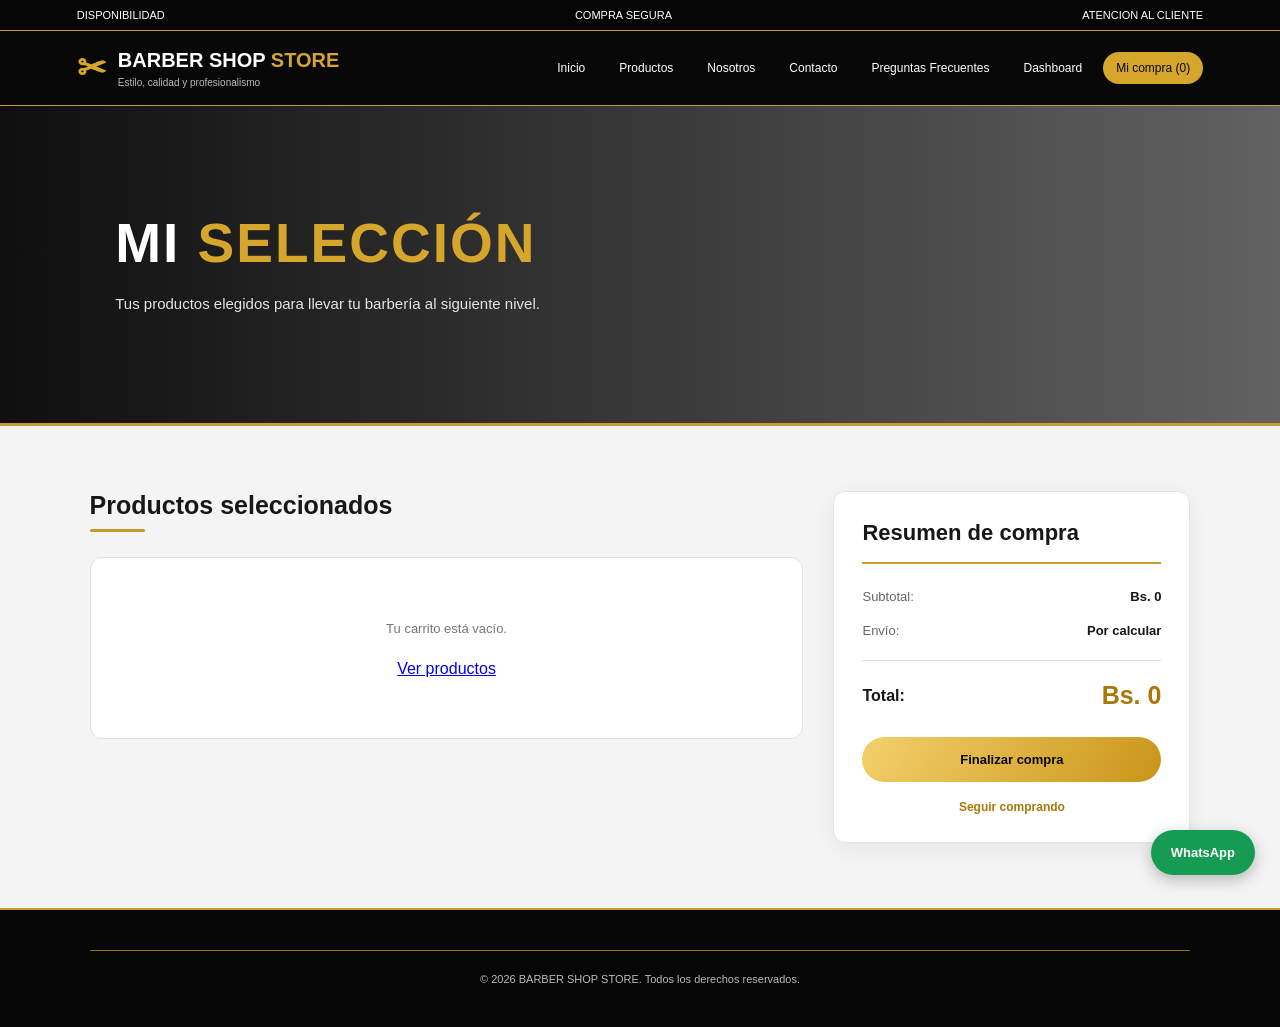
<file: carrito.html>
<!DOCTYPE html>
<html lang="es">

<head>
    <meta charset="UTF-8">
    <meta name="viewport" content="width=device-width, initial-scale=1.0">

    <title>Carrito de Compras | BARBER SHOP STORE</title>

    <link rel="stylesheet" href="css/carrito.css">
    <link rel="stylesheet" href="css/estilos.css">
</head>

<body>

    <!-- BARRA SUPERIOR -->
    <div class="topbar">
        <span>DISPONIBILIDAD</span>
        <span>COMPRA SEGURA</span>
        <span>ATENCION AL CLIENTE</span>
    </div>

    <!-- ENCABEZADO -->
    <header class="header">

        <a href="index.html" class="logo">
            <span class="logo-icono">✂</span>

            <span>
                BARBER SHOP <strong>STORE</strong>
                <small>Estilo, calidad y profesionalismo</small>
            </span>
        </a>

        <nav class="menu">
            <a href="index.html">Inicio</a>
            <a href="productos.html">Productos</a>
            <a href="nosotros.html">Nosotros</a>
            <a href="contacto.html">Contacto</a>
            <a href="faq.html">Preguntas Frecuentes</a>
            <a href="dashboard.html">Dashboard</a>
            <a href="carrito.html" id="contador-carrito" class="activo">Mi compra (0)</a>
        </nav>

    </header>

    <!-- PORTADA DEL CARRITO -->
    <section class="banner-carrito">

        <div>
            <h1>MI <strong>SELECCIÓN</strong></h1>

            <p>
                Tus productos elegidos para llevar tu barbería al siguiente nivel.
            </p>
        </div>

    </section>

    <!-- CONTENIDO PRINCIPAL -->
    <main class="contenedor-carrito">

        <!-- PRODUCTOS SELECCIONADOS -->
        <section class="seccion-productos">

            <h2>Productos seleccionados</h2>

            <div id="lista-carrito">

                <div class="carrito-vacio">
                    <p>Tu carrito está vacío.</p>

                    <a href="productos.html" class="btn-comprar">
                        Ver productos
                    </a>
                </div>

            </div>

        </section>

        <!-- RESUMEN Y MENSAJE DE COMPRA -->
        <div class="resumen-con-mensaje">

            <!-- RESUMEN DE COMPRA -->
            <aside class="resumen-compra">

                <h2>Resumen de compra</h2>

                <div class="linea-resumen">
                    <span>Subtotal:</span>
                    <strong id="subtotal">Bs. 0</strong>
                </div>

                <div class="linea-resumen">
                    <span>Envío:</span>
                    <strong id="envio">Por calcular</strong>
                </div>

                <div class="linea-total">
                    <span>Total:</span>
                    <strong id="total">Bs. 0</strong>
                </div>

                <button
                    id="btn-finalizar"
                    class="btn-finalizar"
                    type="button">
                    Finalizar compra
                </button>

                <!-- CONFIRMACION DE COMPRA -->
                <div id="confirmacion-compra" class="confirmacion-compra" hidden>

                    <p>¿Estás seguro de que deseas confirmar tu compra?</p>

                    <div class="botones-confirmacion">

                        <button
                            id="btn-confirmar"
                            class="btn-confirmar"
                            type="button">
                            Confirmar compra
                        </button>

                        <button
                            id="btn-cancelar"
                            class="btn-cancelar"
                            type="button">
                            Cancelar
                        </button>

                    </div>

                </div>

                <a href="productos.html" class="seguir-comprando">
                    Seguir comprando
                </a>

            </aside>

            <!-- MENSAJE FLOTANTE DE COMPRA EXITOSA -->
            <div id="mensaje-exito" class="mensaje-exito" hidden>
                ✓ ¡Su compra fue exitosa!
            </div>

        </div>

    </main>

    <!-- PIE DE PÁGINA -->
    <footer class="footer">

        <div class="footer-final">
            <p>© 2026 BARBER SHOP STORE. Todos los derechos reservados.</p>
        </div>

    </footer>

    <!-- BOTÓN FLOTANTE DE WHATSAPP -->
    <a
        href="https://wa.me/59171851247"
        class="whatsapp-flotante"
        target="_blank"
        rel="noopener noreferrer"
        aria-label="Contactar por WhatsApp"
        title="Contáctanos por WhatsApp">
        WhatsApp
    </a>

    <!-- ARCHIVOS JAVASCRIPT -->
    <script src="app/carrito.js"></script>
    <script src="app/contador-carrito.js"></script>

</body>

</html>
</file>
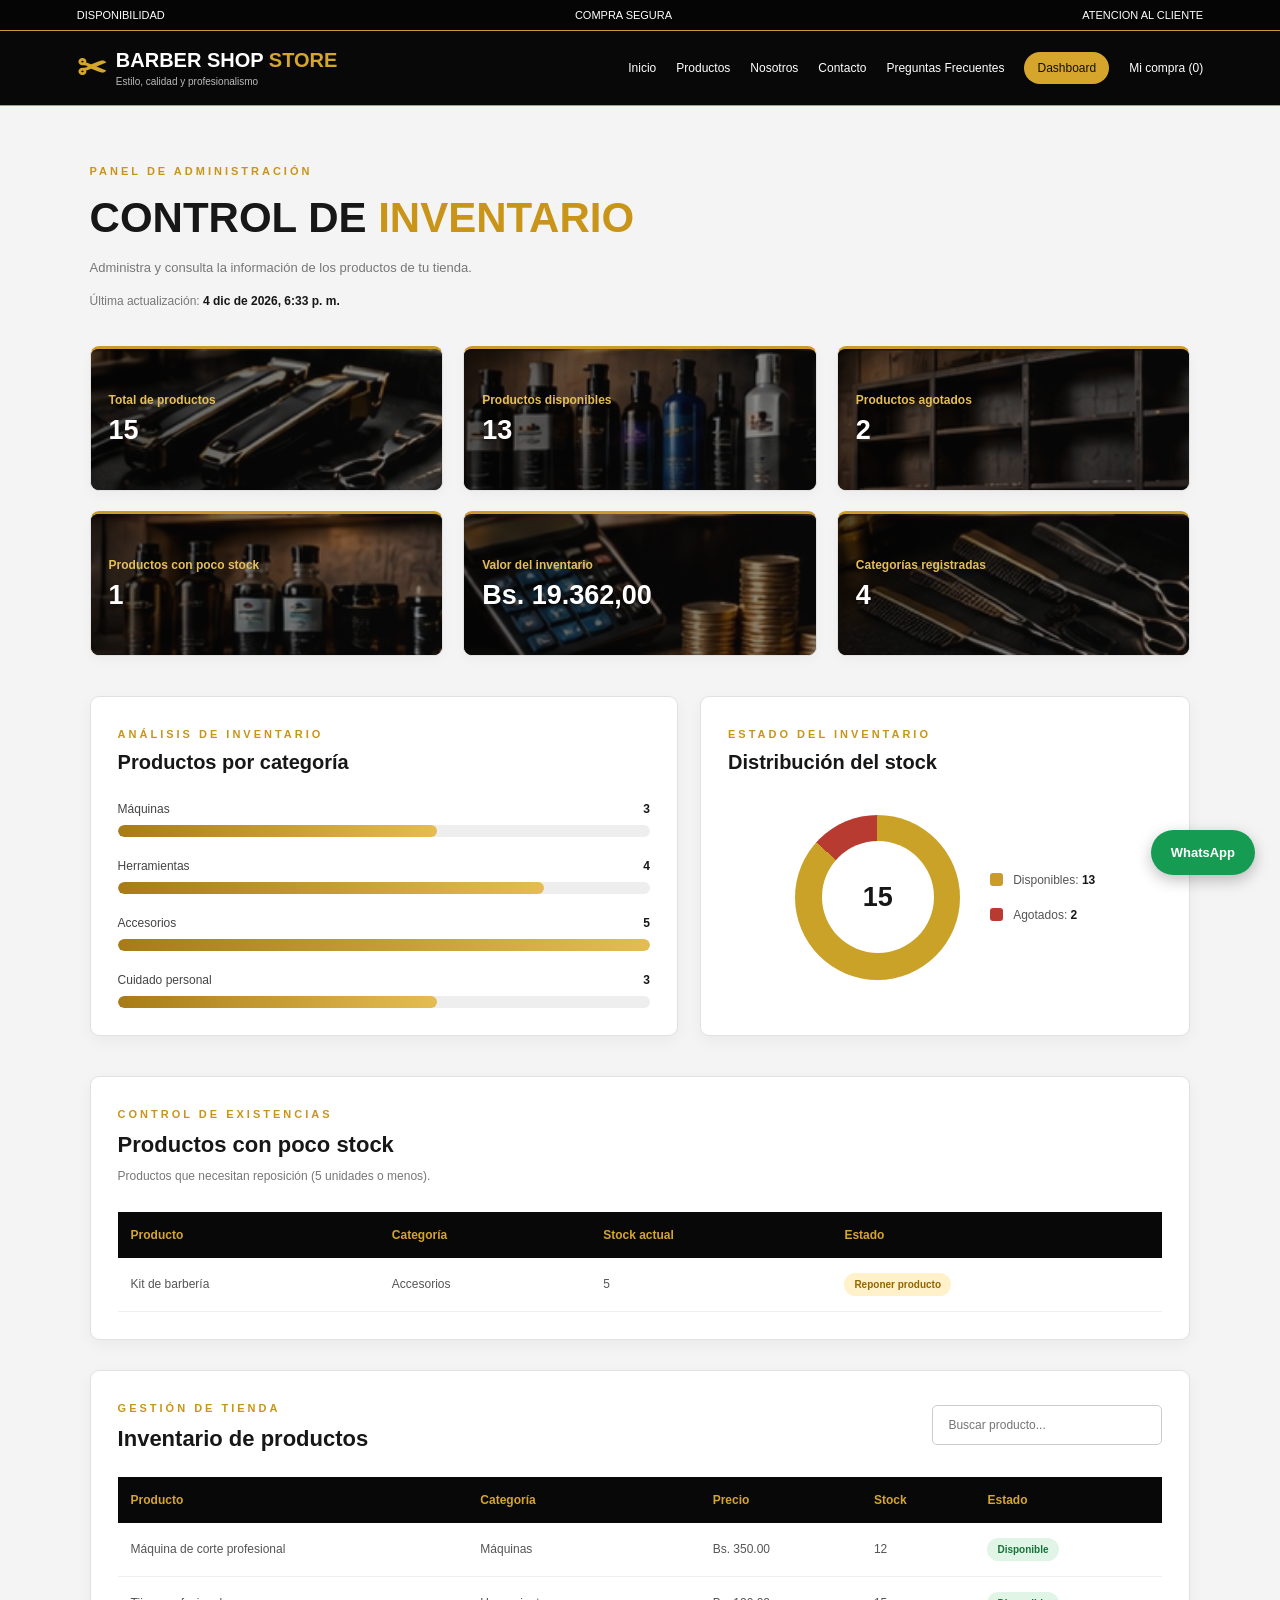
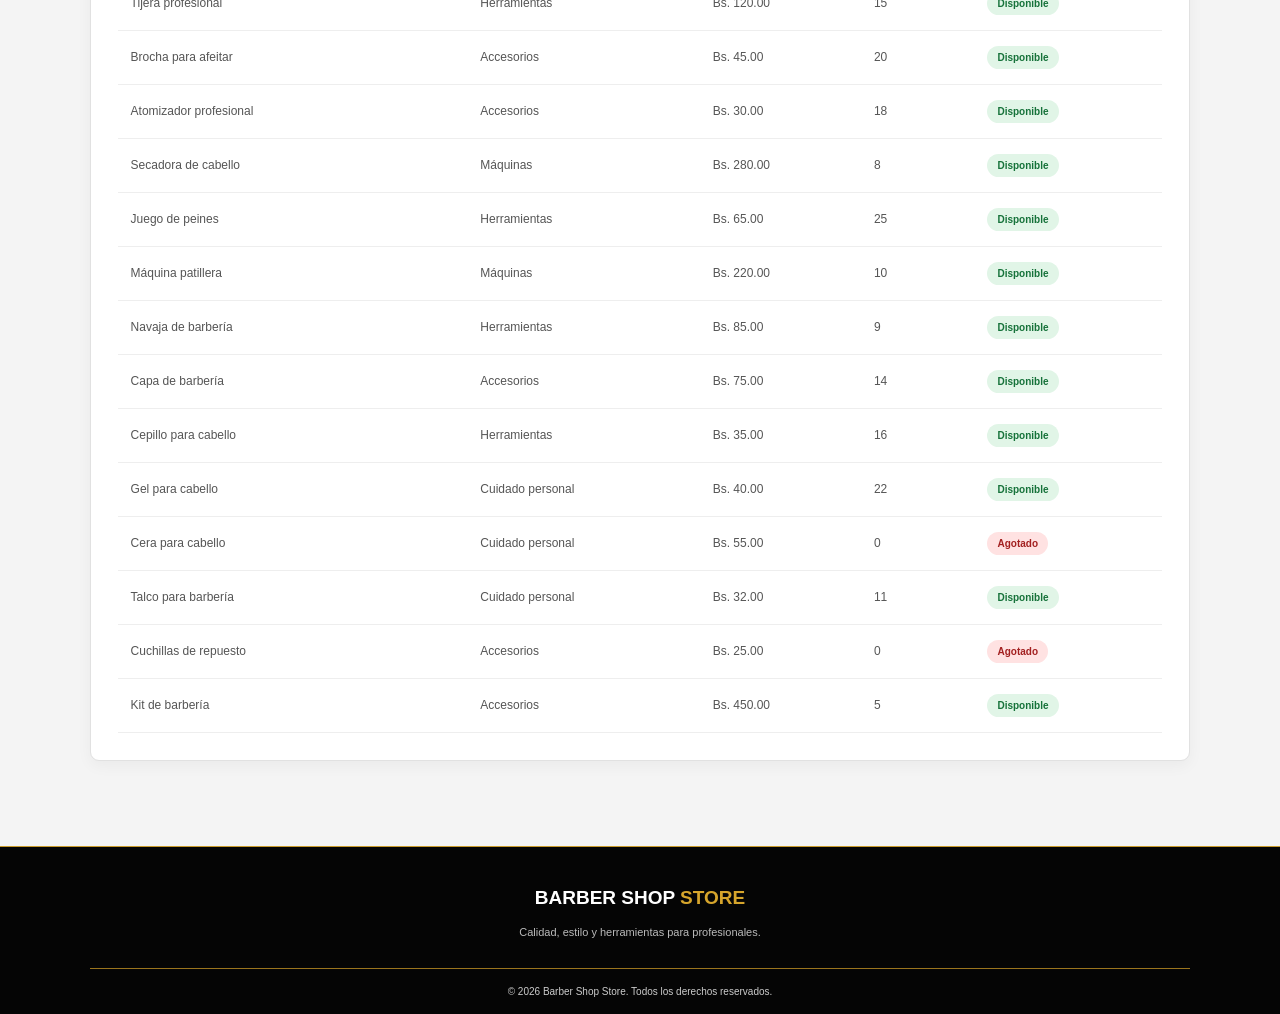
<file: dashboard.html>
<!DOCTYPE html>
<html lang="es">

<head>
    <meta charset="UTF-8">
    <meta name="viewport" content="width=device-width, initial-scale=1.0">

    <title>Dashboard | Barber Shop Store</title>

    <link rel="stylesheet" href="css/dashboard.css">
    <link rel="stylesheet" href="css/estilos.css">
</head>

<body>

    <!-- BARRA SUPERIOR -->
    <div class="topbar">
        <span> DISPONIBILIDAD</span>
            <span> COMPRA SEGURA</span>
            <span> ATENCION AL CLIENTE</span>
    </div>

    <!-- ENCABEZADO -->
    <header class="header">

        <a href="index.html" class="logo">
            <span class="logo-icono">✂</span>
            <span>
                BARBER SHOP <strong>STORE</strong>
                <small>Estilo, calidad y profesionalismo</small>
            </span>
        </a>

        <nav class="menu">
            <a href="index.html">Inicio</a>
            <a href="productos.html">Productos</a>
            <a href="nosotros.html">Nosotros</a>
            <a href="contacto.html">Contacto</a>
            <a href="faq.html">Preguntas Frecuentes</a>
            <a href="dashboard.html" class="activo">Dashboard</a>
            <a href="carrito.html" id="contador-carrito">Mi compra (0)</a>
        </nav>

    </header>

    <main class="dashboard">

        <!-- TÍTULO -->
        <section class="titulo-dashboard">

            <span>PANEL DE ADMINISTRACIÓN</span>

            <h1>CONTROL DE <strong>INVENTARIO</strong></h1>

            <p>
                Administra y consulta la información de los productos de tu tienda.
            </p>

            <p class="fecha-actualizacion">
                Última actualización:
                <strong id="fecha-actualizacion">Cargando...</strong>
            </p>

        </section>

        <!-- INDICADORES -->
        <section class="resumen-dashboard">

            <!-- TOTAL DE PRODUCTOS -->
            <div class="tarjeta-resumen">

                <img
                    src="img/dashboard-productos.jpg"
                    alt="Productos y herramientas de barbería"
                    class="imagen-resumen"
                >

                <div>
                    <p>Total de productos</p>
                    <h2 id="total-productos">0</h2>
                </div>

            </div>

            <!-- PRODUCTOS DISPONIBLES -->
            <div class="tarjeta-resumen">

                <img
                    src="img/dashboard-disponibles.jpg"
                    alt="Productos disponibles para la venta"
                    class="imagen-resumen"
                >

                <div>
                    <p>Productos disponibles</p>
                    <h2 id="productos-disponibles">0</h2>
                </div>

            </div>

            <!-- PRODUCTOS AGOTADOS -->
            <div class="tarjeta-resumen">

                <img
                    src="img/dashboard-agotados.jpg"
                    alt="Productos agotados"
                    class="imagen-resumen"
                >

                <div>
                    <p>Productos agotados</p>
                    <h2 id="productos-agotados">0</h2>
                </div>

            </div>

            <!-- PRODUCTOS CON POCO STOCK -->
            <div class="tarjeta-resumen">

                <img
                    src="img/dashboard-bajo-stock.jpg"
                    alt="Productos con pocas existencias"
                    class="imagen-resumen"
                >

                <div>
                    <p>Productos con poco stock</p>
                    <h2 id="productos-bajo-stock">0</h2>
                </div>

            </div>

            <!-- VALOR DEL INVENTARIO -->
            <div class="tarjeta-resumen">

                <img
                    src="img/dashboard-inventario.jpg"
                    alt="Control del valor del inventario"
                    class="imagen-resumen"
                >

                <div>
                    <p>Valor del inventario</p>
                    <h2 id="valor-inventario">Bs. 0</h2>
                </div>

            </div>

            <!-- CATEGORÍAS -->
            <div class="tarjeta-resumen">

                <img
                    src="img/dashboard-categorias.jpg"
                    alt="Categorías de herramientas de barbería"
                    class="imagen-resumen"
                >

                <div>
                    <p>Categorías registradas</p>
                    <h2 id="total-categorias">0</h2>
                </div>

            </div>

        </section>

        <!-- GRÁFICOS -->
        <section class="graficos-dashboard">

            <!-- GRÁFICO DE CATEGORÍAS -->
            <div class="grafico-tarjeta">

                <div class="titulo-seccion">
                    <span>ANÁLISIS DE INVENTARIO</span>
                    <h2>Productos por categoría</h2>
                </div>

                <div id="grafico-categorias" class="grafico-barras">
                    <p>Cargando gráfico...</p>
                </div>

            </div>

            <!-- GRÁFICO DE STOCK -->
            <div class="grafico-tarjeta">

                <div class="titulo-seccion">
                    <span>ESTADO DEL INVENTARIO</span>
                    <h2>Distribución del stock</h2>
                </div>

                <div class="grafico-stock">

                    <div id="grafico-stock" class="grafico-circular">
                        <span id="total-stock-grafico">0</span>
                    </div>

                    <div id="leyenda-stock" class="leyenda-stock"></div>

                </div>

            </div>

        </section>

        <!-- PRODUCTOS CON POCO STOCK -->
        <section class="tabla-dashboard">

            <div class="encabezado-tabla">

                <div>
                    <span>CONTROL DE EXISTENCIAS</span>
                    <h2>Productos con poco stock</h2>
                    <p>
                        Productos que necesitan reposición (5 unidades o menos).
                    </p>
                </div>

            </div>

            <div class="tabla-contenedor">

                <table>

                    <thead>
                        <tr>
                            <th>Producto</th>
                            <th>Categoría</th>
                            <th>Stock actual</th>
                            <th>Estado</th>
                        </tr>
                    </thead>

                    <tbody id="tabla-bajo-stock">

                        <tr>
                            <td colspan="4">Cargando productos...</td>
                        </tr>

                    </tbody>

                </table>

            </div>

        </section>

        <!-- INVENTARIO GENERAL -->
        <section class="tabla-dashboard">

            <div class="encabezado-tabla">

                <div>
                    <span>GESTIÓN DE TIENDA</span>
                    <h2>Inventario de productos</h2>
                </div>

                <input
                    type="text"
                    id="buscar-producto"
                    placeholder="Buscar producto..."
                >

            </div>

            <div class="tabla-contenedor">

                <table>

                    <thead>
                        <tr>
                            <th>Producto</th>
                            <th>Categoría</th>
                            <th>Precio</th>
                            <th>Stock</th>
                            <th>Estado</th>
                        </tr>
                    </thead>

                    <tbody id="tabla-productos">

                        <tr>
                            <td colspan="5">Cargando productos...</td>
                        </tr>

                    </tbody>

                </table>

            </div>

        </section>

    </main>

    <!-- PIE DE PÁGINA -->
    <footer class="footer">

        <h2>BARBER SHOP <strong>STORE</strong></h2>

        <p>Calidad, estilo y herramientas para profesionales.</p>

        <div class="footer-final">
            © 2026 Barber Shop Store. Todos los derechos reservados.
        </div>

    </footer>

    <!-- WHATSAPP -->
    <a
        href="https://wa.me/59171851247"
        class="whatsapp-flotante"
        target="_blank"
        rel="noopener noreferrer"
        aria-label="Contactar por WhatsApp"
        title="Contáctanos por WhatsApp"
    >
        WhatsApp
    </a>

    <!-- JAVASCRIPT -->
    <script src="app/dashboard.js"></script>
    <script src="app/contador-carrito.js"></script>

</body>

</html>
</file>
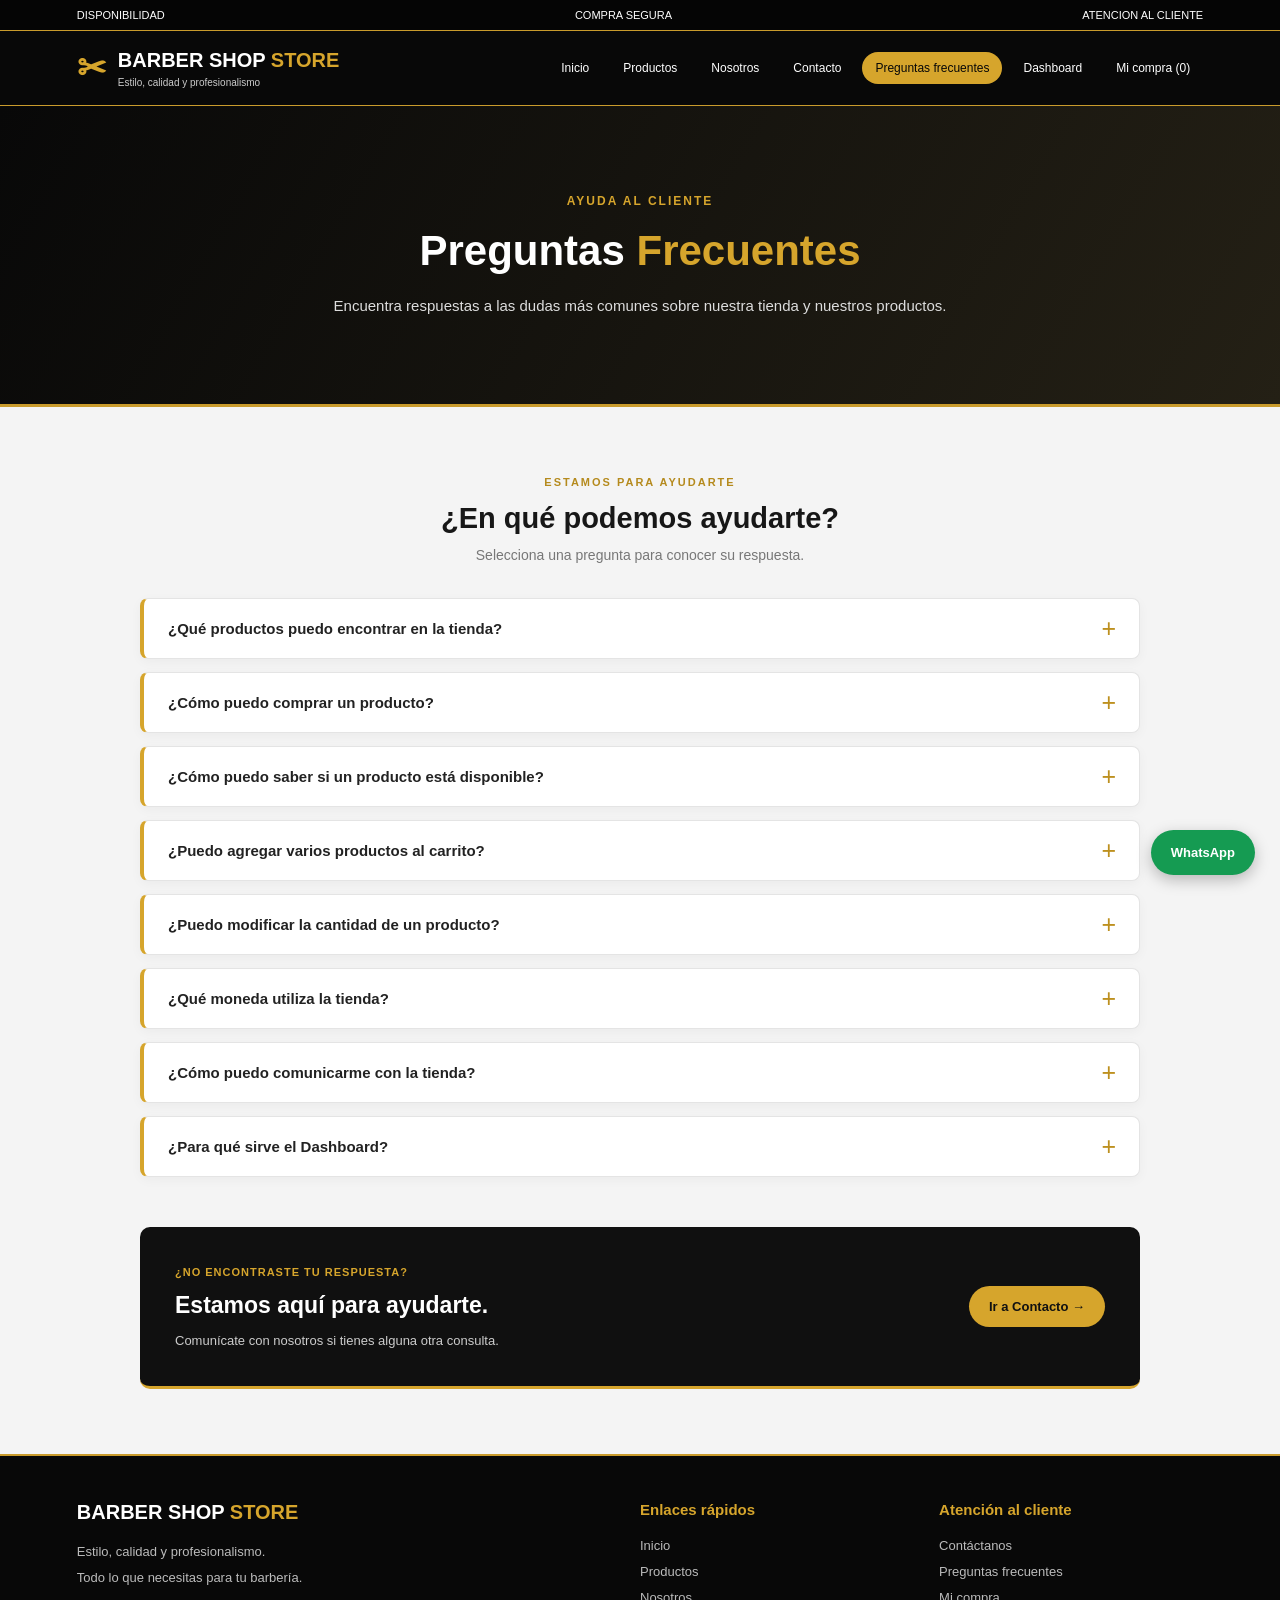
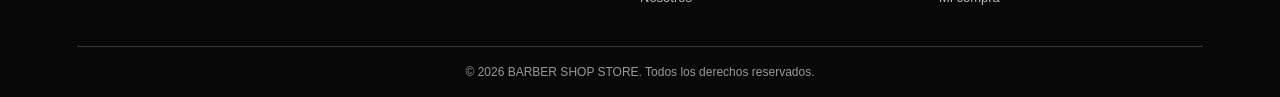
<file: faq.html>
<!DOCTYPE html>
<html lang="es">
<head>
    <meta charset="UTF-8">
    <meta name="viewport" content="width=device-width, initial-scale=1.0">
    <title>Preguntas frecuentes | BARBER SHOP STORE</title>

    <link rel="stylesheet" href="css/faq.css">
    <link rel="stylesheet" href="css/estilos.css">
</head>

<body>

    <!-- BARRA SUPERIOR -->
    <div class="encabezado-fijo">
        <div class="topbar">
            <span> DISPONIBILIDAD</span>
            <span> COMPRA SEGURA</span>
            <span> ATENCION AL CLIENTE</span>
        </div>

        <!-- ENCABEZADO -->
        <header class="header">
            <a href="index.html" class="logo">
                <span class="logo-icono">✂</span>
                <span>
                    BARBER SHOP <strong>STORE</strong>
                    <small>Estilo, calidad y profesionalismo</small>
                </span>
            </a>

            <nav class="menu">
                <a href="index.html">Inicio</a>
                <a href="productos.html">Productos</a>
                <a href="nosotros.html">Nosotros</a>
                <a href="contacto.html">Contacto</a>
                <a href="faq.html" class="activo">Preguntas frecuentes</a>
                <a href="dashboard.html">Dashboard</a>
                <a href="carrito.html" id="contador-carrito">Mi compra (0)</a>
            </nav>
        </header>
    </div>

    <main>

        <!-- PORTADA -->
        <section class="faq-hero">
            <span class="etiqueta">AYUDA AL CLIENTE</span>
            <h1>Preguntas <strong>Frecuentes</strong></h1>
            <p>
                Encuentra respuestas a las dudas más comunes
                sobre nuestra tienda y nuestros productos.
            </p>
        </section>

        <!-- PREGUNTAS -->
        <section class="faq-contenido">

            <div class="faq-titulo">
                <span>ESTAMOS PARA AYUDARTE</span>
                <h2>¿En qué podemos ayudarte?</h2>
                <p>Selecciona una pregunta para conocer su respuesta.</p>
            </div>

            <div class="faq-lista">

                <details class="faq-item">
                    <summary>¿Qué productos puedo encontrar en la tienda?</summary>
                    <p>
                        En BARBER SHOP STORE encontrarás máquinas de corte,
                        tijeras, peines, accesorios y productos para el cuidado
                        personal y profesional de la barbería.
                    </p>
                </details>

                <details class="faq-item">
                    <summary>¿Cómo puedo comprar un producto?</summary>
                    <p>
                        Ingresa a la sección Productos, revisa los artículos
                        disponibles y selecciona el botón para agregarlos
                        a tu carrito de compras.
                    </p>
                </details>

                <details class="faq-item">
                    <summary>¿Cómo puedo saber si un producto está disponible?</summary>
                    <p>
                        Cada producto muestra su disponibilidad según el stock
                        registrado en nuestra tienda. Si no hay unidades,
                        aparecerá como agotado.
                    </p>
                </details>

                <details class="faq-item">
                    <summary>¿Puedo agregar varios productos al carrito?</summary>
                    <p>
                        Sí. Puedes agregar diferentes productos al carrito,
                        modificar sus cantidades y revisar el importe total
                        antes de continuar.
                    </p>
                </details>

                <details class="faq-item">
                    <summary>¿Puedo modificar la cantidad de un producto?</summary>
                    <p>
                        Sí. Desde la sección Carrito puedes aumentar o disminuir
                        la cantidad de cada producto, siempre respetando
                        las unidades disponibles.
                    </p>
                </details>

                <details class="faq-item">
                    <summary>¿Qué moneda utiliza la tienda?</summary>
                    <p>
                        Los precios de nuestros productos están expresados
                        en bolivianos (Bs).
                    </p>
                </details>

                <details class="faq-item">
                    <summary>¿Cómo puedo comunicarme con la tienda?</summary>
                    <p>
                        Puedes ingresar a la sección Contacto para encontrar
                        nuestros datos de comunicación y enviarnos un mensaje.
                    </p>
                </details>

                <details class="faq-item">
                    <summary>¿Para qué sirve el Dashboard?</summary>
                    <p>
                        El Dashboard permite visualizar información del inventario,
                        como la cantidad de productos, unidades disponibles,
                        productos agotados y valor del inventario.
                    </p>
                </details>

            </div>

            <!-- CONTACTO -->
            <div class="faq-contacto">
                <div>
                    <span>¿NO ENCONTRASTE TU RESPUESTA?</span>
                    <h2>Estamos aquí para ayudarte.</h2>
                    <p>Comunícate con nosotros si tienes alguna otra consulta.</p>
                </div>

                <a href="contacto.html">Ir a Contacto →</a>
            </div>

        </section>

    </main>

    <!-- PIE DE PÁGINA -->
    <footer class="footer">

        <div class="footer-grid">

            <div>
                <h2>BARBER SHOP <strong>STORE</strong></h2>
                <p>Estilo, calidad y profesionalismo.</p>
                <p>Todo lo que necesitas para tu barbería.</p>
            </div>

            <div>
                <h3>Enlaces rápidos</h3>
                <a href="index.html">Inicio</a>
                <a href="productos.html">Productos</a>
                <a href="nosotros.html">Nosotros</a>
            </div>

            <div>
                <h3>Atención al cliente</h3>
                <a href="contacto.html">Contáctanos</a>
                <a href="faq.html">Preguntas frecuentes</a>
                <a href="carrito.html">Mi compra</a>
            </div>

        </div>

        <div class="footer-final">
            © 2026 BARBER SHOP STORE. Todos los derechos reservados.
        </div>

    </footer>

    <!-- BOTÓN DE WHATSAPP -->
    <a
        href="https://wa.me/59171851247"
        class="whatsapp-flotante"
        target="_blank"
        rel="noopener noreferrer"
        aria-label="Contactar por WhatsApp"
        title="Contáctanos por WhatsApp"
    >
        WhatsApp
    </a>

    <!-- SCRIPTS -->
    <script src="app/contador-carrito.js"></script>

</body>
</html>
</file>
<file: css/carrito.css>
/* =========================================
   BARBER SHOP STORE - CARRITO
========================================= */

* {
    margin: 0;
    padding: 0;
    box-sizing: border-box;
}

html {
    scroll-behavior: smooth;
}

body {
    font-family: Arial, Helvetica, sans-serif;
    background: #f5f5f5;
    color: #171717;
}

/* =========================================
   ENCABEZADO
========================================= */

.topbar {
    background: #050505;
    color: white;
    border-bottom: 1px solid #c99b2c;
    padding: 9px 6%;
    display: flex;
    justify-content: space-between;
    align-items: center;
    gap: 15px;
    font-size: 11px;
}

.header {
    background: #080808;
    padding: 17px 6%;
    display: flex;
    align-items: center;
    justify-content: space-between;
    flex-wrap: wrap;
    gap: 20px;
    border-bottom: 1px solid #c99b2c;
}

.logo {
    display: flex;
    align-items: center;
    gap: 12px;
    color: white;
    text-decoration: none;
    font-weight: bold;
    font-size: 20px;
    flex-shrink: 0;
}

.logo strong,
.logo-icono {
    color: #d6a52c;
}

.logo-icono {
    font-size: 35px;
}

.logo small {
    display: block;
    color: #bbb;
    font-size: 10px;
    font-weight: normal;
    margin-top: 5px;
}

.menu {
    display: flex;
    flex-wrap: wrap;
    align-items: center;
    justify-content: center;
    gap: 8px;
}

.menu a {
    color: white;
    text-decoration: none;
    font-size: 12px;
    padding: 9px 13px;
    border-radius: 20px;
    transition: background .3s, color .3s;
}

.menu a:hover,
.menu a.activo {
    color: #080808;
    background: #d6a52c;
}

/* =========================================
   BANNER DEL CARRITO
========================================= */

.banner-carrito {
    min-height: 320px;
    display: flex;
    align-items: center;
    padding: 55px 9%;
    color: white;
    background:
        linear-gradient(
            90deg,
            rgba(0, 0, 0, .94),
            rgba(0, 0, 0, .60)
        ),
        url("https://images.unsplash.com/photo-1503951914875-452162b0f3f1?w=1600")
        center/cover no-repeat;
    border-bottom: 3px solid #c99b2c;
}

.banner-carrito > div {
    max-width: 650px;
}

.banner-carrito h1 {
    font-size: clamp(38px, 5vw, 55px);
    font-weight: 800;
    letter-spacing: 2px;
    margin-bottom: 14px;
    line-height: 1.15;
}

.banner-carrito h1 strong {
    color: #d6a52c;
}

.banner-carrito p {
    color: #e5e5e5;
    font-size: 15px;
    line-height: 1.8;
    max-width: 550px;
    margin-top: 0;
}

/* =========================================
   CONTENEDOR PRINCIPAL
========================================= */

.contenedor-carrito {
    max-width: 1350px;
    margin: auto;
    padding: 65px 7%;
    display: grid;
    grid-template-columns: minmax(0, 2fr) minmax(280px, 1fr);
    align-items: start;
    gap: 30px;
}

/* =========================================
   SECCIÓN DE PRODUCTOS
========================================= */

.seccion-productos h2 {
    font-size: 25px;
    margin-bottom: 25px;
    color: #171717;
    position: relative;
    padding-bottom: 12px;
}

.seccion-productos h2::after {
    content: "";
    position: absolute;
    left: 0;
    bottom: 0;
    width: 55px;
    height: 3px;
    background: #c99b2c;
    border-radius: 5px;
}

#lista-carrito {
    display: flex;
    flex-direction: column;
    gap: 18px;
}

/* =========================================
   TARJETAS DE PRODUCTOS
========================================= */

.producto-carrito {
    background: white;
    border: 1px solid #e5e5e5;
    border-radius: 12px;
    padding: 22px;
    display: flex;
    align-items: center;
    gap: 22px;
    transition: .3s;
    box-shadow: 0 3px 12px rgba(0, 0, 0, .03);
}

.producto-carrito:hover {
    border-color: #c99b2c;
    box-shadow: 0 8px 25px rgba(0, 0, 0, .08);
    transform: translateY(-3px);
}

.producto-carrito img {
    width: 125px;
    height: 125px;
    object-fit: cover;
    border-radius: 10px;
    background: #151515;
    border: 1px solid #eee;
}

.info-producto-carrito {
    flex: 1;
    min-width: 0;
}

.info-producto-carrito h3 {
    font-size: 17px;
    margin-bottom: 10px;
    color: #171717;
    font-weight: bold;
}

.info-producto-carrito p {
    color: #777;
    font-size: 12px;
    margin-bottom: 9px;
    line-height: 1.6;
}

.precio-carrito {
    color: #a97808;
    font-size: 22px;
    font-weight: bold;
}

/* =========================================
   CONTROL DE CANTIDAD
========================================= */

.cantidad-carrito {
    display: flex;
    align-items: center;
    gap: 13px;
    margin-top: 15px;
}

.cantidad-carrito button {
    width: 34px;
    height: 34px;
    border: 1px solid #c99b2c;
    background: #080808;
    color: #e4bb4b;
    border-radius: 7px;
    cursor: pointer;
    font-size: 18px;
    font-weight: bold;
    transition: .3s;
}

.cantidad-carrito button:hover {
    background: #d6a52c;
    color: #080808;
}

.cantidad-carrito span {
    font-weight: bold;
    font-size: 15px;
    min-width: 20px;
    text-align: center;
}

/* =========================================
   BOTÓN ELIMINAR
========================================= */

.eliminar-producto {
    border: 1px solid #c33;
    background: white;
    color: #c33;
    padding: 11px 15px;
    border-radius: 7px;
    cursor: pointer;
    font-size: 12px;
    font-weight: bold;
    transition: .3s;
}

.eliminar-producto:hover {
    background: #c33;
    color: white;
}

/* =========================================
   CARRITO VACÍO
========================================= */

.carrito-vacio {
    background: white;
    border: 1px solid #e1e1e1;
    border-radius: 12px;
    padding: 60px 20px;
    text-align: center;
    color: #777;
}

.carrito-vacio h3 {
    color: #171717;
    font-size: 23px;
    margin-bottom: 12px;
}

.carrito-vacio p {
    font-size: 13px;
    margin-bottom: 20px;
    line-height: 1.7;
}

/* =========================================
   RESUMEN DE COMPRA
========================================= */

.resumen-compra {
    background: white;
    padding: 28px;
    border: 1px solid #e5e5e5;
    border-radius: 12px;
    box-shadow: 0 6px 22px rgba(0, 0, 0, .06);
    position: sticky;
    top: 20px;
}

.resumen-compra h2 {
    font-size: 22px;
    margin-bottom: 25px;
    padding-bottom: 16px;
    border-bottom: 2px solid #c99b2c;
    color: #171717;
}

.linea-resumen {
    display: flex;
    justify-content: space-between;
    align-items: center;
    gap: 12px;
    margin-bottom: 19px;
    color: #666;
    font-size: 13px;
}

.linea-resumen strong {
    color: #171717;
}

.linea-total {
    display: flex;
    justify-content: space-between;
    align-items: center;
    gap: 10px;
    border-top: 1px solid #ddd;
    padding-top: 20px;
    margin-top: 22px;
    font-size: 16px;
    font-weight: bold;
}

.linea-total strong {
    color: #a97808;
    font-size: 25px;
}

#total,
#subtotal,
#envio {
    font-weight: bold;
}

/* =========================================
   BOTÓN FINALIZAR COMPRA
========================================= */

.btn-finalizar {
    display: block;
    width: 100%;
    padding: 15px;
    margin-top: 27px;
    background: linear-gradient(120deg, #f3d06b, #c99519);
    color: #080808;
    border: none;
    border-radius: 25px;
    font-size: 13px;
    font-weight: bold;
    cursor: pointer;
    transition: .3s;
}

.btn-finalizar:hover {
    background: #080808;
    color: #d6a52c;
    outline: 1px solid #c99b2c;
}

.btn-finalizar:disabled {
    background: #ccc;
    color: #666;
    cursor: not-allowed;
}

/* =========================================
   SEGUIR COMPRANDO
========================================= */

.seguir-comprando {
    display: block;
    text-align: center;
    margin-top: 18px;
    color: #a97808;
    text-decoration: none;
    font-size: 12px;
    font-weight: bold;
    transition: .3s;
}

.seguir-comprando:hover {
    color: #080808;
}

/* =========================================
   PIE DE PÁGINA
========================================= */

.footer {
    background: #050505;
    color: #ccc;
    padding: 40px 7% 20px;
    text-align: center;
    border-top: 2px solid #c99b2c;
}

.footer h2 {
    color: white;
    font-size: 19px;
    margin-bottom: 12px;
}

.footer h2 strong {
    color: #d6a52c;
}

.footer p {
    color: #bbb;
    font-size: 11px;
    line-height: 2;
}

.footer-final {
    text-align: center;
    border-top: 1px solid #9a741d;
    padding: 17px 10px;
    font-size: 10px;
    color: #999;
}

/* =========================================
   TABLETS
========================================= */

@media (max-width: 1000px) {
    .header {
        justify-content: center;
    }

    .menu {
        width: 100%;
    }

    .contenedor-carrito {
        grid-template-columns: 1fr;
    }

    .resumen-compra {
        position: static;
    }
}

/* =========================================
   CELULARES
========================================= */

@media (max-width: 700px) {
    .topbar {
        justify-content: center;
        flex-wrap: wrap;
        text-align: center;
    }

    .header {
        padding: 16px 4%;
    }

    .logo {
        font-size: 18px;
    }

    .menu {
        gap: 5px;
    }

    .menu a {
        font-size: 11px;
        padding: 8px 10px;
    }

    .contenedor-carrito {
        padding: 40px 5%;
    }

    .banner-carrito {
        min-height: 250px;
        padding: 45px 7%;
    }

    .banner-carrito h1 {
        font-size: 38px;
    }

    .banner-carrito p {
        font-size: 13px;
    }

    .producto-carrito {
        flex-wrap: wrap;
        gap: 15px;
    }

    .producto-carrito img {
        width: 95px;
        height: 95px;
    }

    .eliminar-producto {
        width: 100%;
    }
}

/* =========================================
   PANTALLAS PEQUEÑAS
========================================= */

@media (max-width: 480px) {
    .logo {
        font-size: 16px;
    }

    .logo-icono {
        font-size: 30px;
    }

    .banner-carrito {
        min-height: 220px;
        padding: 35px 6%;
    }

    .banner-carrito h1 {
        font-size: 32px;
    }

    .producto-carrito {
        padding: 15px;
    }

    .info-producto-carrito h3 {
        font-size: 14px;
    }

    .precio-carrito {
        font-size: 18px;
    }

    .resumen-compra {
        padding: 20px;
    }

    .resumen-compra h2 {
        font-size: 20px;
    }

    .linea-total strong {
        font-size: 21px;
    }
}

/* =========================================
   CONFIRMACION DE COMPRA
========================================= */

.confirmacion-compra {
    margin-top: 18px;
    padding: 15px;
    background: #f8f8f8;
    border: 1px solid #dddddd;
    border-radius: 10px;
    text-align: center;
}

.confirmacion-compra[hidden] {
    display: none;
}

.confirmacion-compra p {
    font-size: 14px;
    font-weight: bold;
    margin-bottom: 15px;
    line-height: 1.5;
    color: #171717;
}

.botones-confirmacion {
    display: flex;
    flex-direction: column;
    gap: 10px;
}

/* =========================================
   BOTONES DE CONFIRMACION
========================================= */

.btn-confirmar,
.btn-cancelar {
    width: 100%;
    padding: 12px;
    border: none;
    border-radius: 25px;
    cursor: pointer;
    font-weight: bold;
    font-size: 14px;
    transition: .3s;
}

.btn-confirmar {
    background: linear-gradient(120deg, #f3d06b, #c99519);
    color: #080808;
}

.btn-confirmar:hover {
    background: #080808;
    color: #d6a52c;
    outline: 1px solid #c99b2c;
}

.btn-cancelar {
    background: #e5e5e5;
    color: #333333;
}

.btn-cancelar:hover {
    background: #d5d5d5;
}

/* =========================================
   CONTENEDOR DEL MENSAJE
========================================= */

.resumen-con-mensaje {
    position: relative;
    align-self: start;
    min-width: 0;
}

.resumen-con-mensaje .resumen-compra {
    position: sticky;
    top: 20px;
}

/* =========================================
   MENSAJE FLOTANTE DE COMPRA EXITOSA
========================================= */

.mensaje-exito {
    position: absolute;
    top: calc(100% + 15px);
    left: 0;
    width: 100%;
    box-sizing: border-box;
    padding: 15px;
    background: #198754;
    color: white;
    border-radius: 10px;
    text-align: center;
    font-size: 14px;
    font-weight: bold;
    z-index: 20;
    pointer-events: none;
}

.mensaje-exito[hidden] {
    display: none;
}

.mensaje-exito.mostrar {
    animation: mensajeFlotante 3s ease forwards;
}

/* =========================================
   ANIMACION DEL MENSAJE
========================================= */

@keyframes mensajeFlotante {
    0% {
        opacity: 0;
        transform: translateY(15px);
    }

    20% {
        opacity: 1;
        transform: translateY(0);
    }

    75% {
        opacity: 1;
        transform: translateY(-10px);
    }

    100% {
        opacity: 0;
        transform: translateY(-25px);
    }
}
</file>
<file: css/estilos.css>
/* =========================================
   BARBER SHOP STORE - ESTILOS PRINCIPALES
========================================= */

* {
    margin: 0;
    padding: 0;
    box-sizing: border-box;
}

body {
    font-family: Arial, sans-serif;
    background: #f4f4f4;
    color: #171717;
}

/* BARRA SUPERIOR */

.inicio-topbar {
    background: #050505;
    color: white;
    border-bottom: 1px solid #c99b2c;
    padding: 9px 6%;
    display: flex;
    justify-content: space-between;
    align-items: center;
    gap: 15px;
    font-size: 11px;
}

/* ENCABEZADO */

.encabezado-fijo {
    position: sticky;
    top: 0;
    width: 100%;
    z-index: 1000;
}

.inicio-header {
    background: #080808;
    padding: 17px 6%;
    display: flex;
    justify-content: space-between;
    align-items: center;
    gap: 20px;
    flex-wrap: wrap;
    border-bottom: 1px solid #c99b2c;
}

.inicio-logo {
    display: flex;
    align-items: center;
    gap: 10px;
    text-decoration: none;
    color: white;
    font-size: 20px;
    font-weight: bold;
}

.inicio-logo strong,
.inicio-logo-icono {
    color: #d6a52c;
}

.inicio-logo-icono {
    font-size: 35px;
}

.inicio-logo small {
    display: block;
    color: #bbb;
    font-size: 10px;
    font-weight: normal;
    margin-top: 4px;
}

.inicio-menu {
    display: flex;
    flex-wrap: wrap;
    align-items: center;
    gap: 20px;
}

.inicio-menu a {
    color: white;
    text-decoration: none;
    font-size: 12px;
    transition: .3s;
}

.inicio-menu a:hover,
.inicio-menu a.seleccionado {
    color: #111;
    background: #d6a52c;
    padding: 9px 13px;
    border-radius: 20px;
}

/* BANNER PRINCIPAL */

.inicio-hero {
    min-height: 430px;
    display: flex;
    align-items: center;
    padding: 65px 9%;
    background:
        linear-gradient(90deg, rgba(0,0,0,.94), rgba(0,0,0,.48)),
        url("../img/banner.png")
        center/cover no-repeat;
    border-bottom: 2px solid #c99b2c;
}

.inicio-hero-contenido {
    max-width: 650px;
}

.inicio-etiqueta,
.inicio-titulo > span {
    color: #d6a52c;
    font-size: 12px;
    letter-spacing: 3px;
    font-weight: bold;
}

.inicio-hero h1 {
    color: white;
    font-size: clamp(35px, 5vw, 62px);
    line-height: 1.15;
    margin: 18px 0;
}

.inicio-hero h1 span {
    color: #d6a52c;
}

.inicio-hero p {
    color: #eee;
    font-size: 17px;
    line-height: 1.7;
    margin-bottom: 25px;
}

.inicio-boton {
    display: inline-block;
    padding: 14px 24px;
    border-radius: 30px;
    background: linear-gradient(120deg, #f3d06b, #c99519);
    color: #080808;
    text-decoration: none;
    font-size: 14px;
    font-weight: bold;
    transition: .3s;
}

.inicio-boton:hover {
    background: white;
    transform: translateY(-3px);
}

.inicio-confianza {
    display: flex;
    flex-wrap: wrap;
    gap: 25px;
    margin-top: 28px;
    color: #e7c45c;
    font-size: 12px;
}

/* BENEFICIOS */

.inicio-beneficios {
    background: #080808;
    color: white;
    padding: 25px 6%;
    display: grid;
    grid-template-columns: repeat(4, 1fr);
    gap: 20px;
    border-bottom: 2px solid #c99b2c;
}

.inicio-beneficio {
    display: flex;
    align-items: center;
    justify-content: center;
    gap: 13px;
}

.inicio-beneficio > span {
    font-size: 27px;
    color: #d6a52c;
}

.inicio-beneficio h3 {
    font-size: 13px;
    margin-bottom: 5px;
}

.inicio-beneficio p {
    color: #bbb;
    font-size: 11px;
}

/* TÍTULOS */

.inicio-titulo {
    text-align: center;
    margin-bottom: 35px;
}

.inicio-titulo h2 {
    color: #151515;
    font-size: clamp(25px, 4vw, 35px);
    margin: 10px 0;
}

.inicio-titulo h2 strong {
    color: #c99519;
}

.inicio-titulo p {
    color: #777;
    font-size: 14px;
}

/* CATEGORÍAS */

.inicio-categorias {
    padding: 65px 7%;
    background: #fff;
}

.inicio-categorias-grid {
    display: grid;
    grid-template-columns: repeat(3, 1fr);
    gap: 22px;
}

.inicio-categoria {
    background: #101010;
    border: 1px solid #c99b2c;
    border-radius: 9px;
    min-height: 190px;
    padding: 30px 20px;
    text-align: center;
    text-decoration: none;
    color: white;
    transition: .3s;
}

.inicio-categoria:hover {
    transform: translateY(-7px);
    background: #211b0e;
    box-shadow: 0 8px 20px rgba(0,0,0,.18);
}

.inicio-categoria > span {
    color: #d6a52c;
    font-size: 35px;
}

.inicio-categoria h3 {
    color: #e2b83f;
    font-size: 17px;
    margin: 15px 0 8px;
}

.inicio-categoria p {
    color: #ccc;
    font-size: 12px;
    margin-bottom: 15px;
}

.inicio-categoria b {
    color: #e5bd52;
    font-size: 12px;
}

/* PRODUCTOS DESTACADOS */

.inicio-destacados {
    background: #f0f0f0;
    padding: 65px 7%;
}

.inicio-productos-grid {
    display: grid;
    grid-template-columns: repeat(4, minmax(0, 1fr));
    align-items: stretch;
    gap: 22px;
}

/* TARJETAS */

.inicio-productos-grid .tarjeta-producto {
    background: white;
    border: 1px solid #ddd;
    border-radius: 9px;
    overflow: hidden;
    transition: .3s;
    display: flex;
    flex-direction: column;
}

.inicio-productos-grid .tarjeta-producto:hover {
    transform: translateY(-6px);
    border-color: #c99b2c;
    box-shadow: 0 9px 22px rgba(0,0,0,.12);
}

/* IMÁGENES */

.inicio-productos-grid .imagen-producto {
    width: 100%;
    height: 190px;
    flex-shrink: 0;
    background: #151515;
    overflow: hidden;
}

.inicio-productos-grid .imagen-producto img {
    width: 100%;
    height: 100%;
    object-fit: cover;
    display: block;
}

/* INFORMACIÓN DEL PRODUCTO */

.inicio-productos-grid .informacion-producto {
    padding: 17px;
    display: flex;
    flex-direction: column;
    flex: 1;
}

.inicio-productos-grid .nombre-producto {
    color: #171717;
    font-size: 16px;
    line-height: 1.4;
    margin-bottom: 12px;
}

.inicio-productos-grid .precio-producto {
    color: #b1841d;
    font-size: 21px;
    font-weight: bold;
    margin-top: 12px;
    margin-bottom: 15px;
}

/* BOTÓN VER PRODUCTO */

.inicio-productos-grid .boton-detalles {
    display: block;
    width: 100%;
    margin-top: auto;
    background: #090909;
    color: #e4bb4b;
    border: 1px solid #c99b2c;
    padding: 11px;
    border-radius: 5px;
    font-size: 13px;
    font-weight: bold;
    text-align: center;
    cursor: pointer;
    transition: .3s;
}

.inicio-productos-grid .boton-detalles:hover {
    background: #d6a52c;
    color: #080808;
}

/* CARGANDO */

.inicio-cargando {
    grid-column: 1 / -1;
    text-align: center;
    padding: 35px;
    color: #777;
}

/* VER TODOS LOS PRODUCTOS */

.inicio-ver-todos {
    text-align: center;
    margin-top: 35px;
}

.inicio-boton-secundario {
    display: inline-block;
    background: #080808;
    color: #e3ba48;
    border: 1px solid #c99b2c;
    padding: 13px 23px;
    border-radius: 25px;
    text-decoration: none;
    font-weight: bold;
    font-size: 13px;
    transition: .3s;
}

.inicio-boton-secundario:hover {
    background: #d6a52c;
    color: #080808;
}

/* VIDEO */

.inicio-multimedia {
    background: #fff;
    padding: 65px 7%;
}

.inicio-video-contenedor {
    position: relative;
    max-width: 900px;
    margin: 0 auto;
    background: #080808;
    border: 2px solid #c99b2c;
    border-radius: 12px;
    overflow: hidden;
    box-shadow: 0 10px 25px rgba(0,0,0,.15);
}

.inicio-video-contenedor::before {
    content: "BARBER SHOP STORE";
    position: absolute;
    top: 15px;
    left: 15px;
    z-index: 2;
    background: rgba(0,0,0,.8);
    color: #e3ba48;
    padding: 9px 14px;
    border: 1px solid #c99b2c;
    border-radius: 20px;
    font-size: 11px;
    font-weight: bold;
    letter-spacing: 1px;
    pointer-events: none;
}

.inicio-video-contenedor video {
    display: block;
    width: 100%;
    max-height: 500px;
    background: #080808;
    object-fit: contain;
}

/* AUDIO */

.inicio-audio {
    background: #101010;
    padding: 35px 7%;
    border-top: 1px solid #c99b2c;
    border-bottom: 1px solid #c99b2c;
}

.inicio-audio-contenido {
    max-width: 1000px;
    margin: 0 auto;
    display: flex;
    align-items: center;
    justify-content: space-between;
    gap: 25px;
    flex-wrap: wrap;
}

.inicio-audio-icono {
    width: 55px;
    height: 55px;
    display: flex;
    align-items: center;
    justify-content: center;
    flex-shrink: 0;
    background: #d6a52c;
    color: #080808;
    border-radius: 50%;
    font-size: 30px;
}

.inicio-audio-contenido h2 {
    color: #e3ba48;
    font-size: 21px;
    margin-bottom: 7px;
}

.inicio-audio-contenido p {
    color: #ccc;
    font-size: 13px;
    line-height: 1.5;
}

.inicio-audio-contenido audio {
    width: 320px;
    max-width: 100%;
}

/* PROMOCIÓN */

.inicio-promocion {
    background: linear-gradient(110deg, #101010, #302512);
    color: white;
    padding: 42px 7%;
    display: flex;
    justify-content: space-between;
    align-items: center;
    gap: 25px;
    border-top: 1px solid #c99b2c;
    border-bottom: 1px solid #c99b2c;
}

.inicio-promocion span {
    color: #d6a52c;
    font-size: 12px;
    letter-spacing: 2px;
    font-weight: bold;
}

.inicio-promocion h2 {
    margin: 10px 0;
    font-size: 24px;
}

.inicio-promocion p {
    color: #ccc;
    font-size: 13px;
}

/* PIE DE PÁGINA - GRID AREAS */

.inicio-footer {
    background: #050505;
    color: #ccc;
    padding: 45px 7% 0;
}

.inicio-footer-grid {
    display: grid;
    grid-template-columns: 1.5fr 1fr 1fr 1fr;
    grid-template-areas:
        "marca enlaces categorias contacto";
    gap: 35px;
    padding-bottom: 35px;
}

.inicio-footer-grid > div:nth-child(1) {
    grid-area: marca;
}

.inicio-footer-grid > div:nth-child(2) {
    grid-area: enlaces;
}

.inicio-footer-grid > div:nth-child(3) {
    grid-area: categorias;
}

.inicio-footer-grid > div:nth-child(4) {
    grid-area: contacto;
}

.inicio-footer h2 {
    color: white;
    font-size: 20px;
}

.inicio-footer h2 strong,
.inicio-footer h3 {
    color: #d6a52c;
}

.inicio-footer h3 {
    font-size: 14px;
    margin-bottom: 15px;
}

.inicio-footer p,
.inicio-footer a {
    color: #bbb;
    font-size: 12px;
    line-height: 1.9;
}

.inicio-footer a {
    display: block;
    text-decoration: none;
}

.inicio-footer a:hover {
    color: #d6a52c;
}

/* REDES SOCIALES */

.inicio-footer .inicio-redes-sociales {
    display: flex;
    align-items: center;
    gap: 15px;
    margin: 15px 0;
}

.inicio-footer .inicio-redes-sociales a {
    display: inline-flex;
    align-items: center;
    justify-content: center;
    width: 42px;
    height: 42px;
    border: 1px solid #c99b2c;
    border-radius: 50%;
    transition: .3s;
}

.inicio-footer .inicio-redes-sociales a img {
    display: block;
    width: 22px;
    height: 22px;
}

.inicio-footer .inicio-redes-sociales a:hover {
    background: #d6a52c;
    transform: translateY(-4px);
    box-shadow: 0 5px 12px rgba(201,155,44,.3);
}

.inicio-footer .inicio-redes-sociales a:hover img {
    filter: brightness(0) invert(1);
}

.inicio-footer-final {
    text-align: center;
    border-top: 1px solid #9a741d;
    padding: 18px 10px;
    font-size: 11px;
}

/* WHATSAPP FIJO */

.whatsapp-flotante {
    position: fixed;
    right: 25px;
    bottom: 25px;
    z-index: 2000;
    background: #159b52;
    color: white;
    text-decoration: none;
    padding: 15px 20px;
    border-radius: 30px;
    font-size: 13px;
    font-weight: bold;
    box-shadow: 0 5px 15px rgba(0,0,0,.25);
    transition: .3s;
}

.whatsapp-flotante:hover {
    background: #08783d;
    transform: translateY(-4px);
}

/* TABLETS */

@media (max-width: 950px) {

    .inicio-beneficios {
        grid-template-columns: repeat(2, 1fr);
    }

    .inicio-productos-grid {
        grid-template-columns: repeat(2, minmax(0, 1fr));
    }

    .inicio-footer-grid {
        grid-template-columns: repeat(2, 1fr);
        grid-template-areas:
            "marca enlaces"
            "categorias contacto";
    }
}

/* CELULARES Y TABLETS PEQUEÑAS */

@media (max-width: 700px) {

    .inicio-topbar {
        justify-content: center;
        flex-wrap: wrap;
    }

    .inicio-header {
        justify-content: center;
    }

    .inicio-menu {
        justify-content: center;
    }

    .inicio-hero {
        min-height: 370px;
        padding: 45px 7%;
    }

    .inicio-beneficios {
        grid-template-columns: repeat(2, 1fr);
    }

    .inicio-categorias-grid {
        grid-template-columns: 1fr;
    }

    .inicio-productos-grid {
        grid-template-columns: repeat(2, minmax(0, 1fr));
    }

    .inicio-promocion {
        flex-direction: column;
        align-items: flex-start;
    }

    .inicio-footer-grid {
        grid-template-columns: repeat(2, 1fr);
        grid-template-areas:
            "marca enlaces"
            "categorias contacto";
    }

    .inicio-multimedia {
        padding: 45px 5%;
    }

    .inicio-video-contenedor video {
        max-height: 350px;
    }

    .inicio-audio-contenido {
        flex-direction: column;
        text-align: center;
    }

    .inicio-audio-contenido audio {
        width: 100%;
    }

    .whatsapp-flotante {
        right: 15px;
        bottom: 15px;
        padding: 13px 17px;
    }
}

/* CELULARES */

@media (max-width: 480px) {

    .inicio-topbar {
        justify-content: center;
        flex-wrap: wrap;
    }

    .inicio-menu {
        gap: 13px;
    }

    .inicio-beneficios,
    .inicio-categorias-grid,
    .inicio-productos-grid {
        grid-template-columns: 1fr;
    }

    .inicio-footer-grid {
        grid-template-columns: 1fr;
        grid-template-areas:
            "marca"
            "enlaces"
            "categorias"
            "contacto";
    }

    .inicio-categorias,
    .inicio-destacados {
        padding: 40px 5%;
    }

    .inicio-hero {
        padding: 45px 7%;
    }

    .inicio-confianza {
        flex-direction: column;
        gap: 10px;
    }

    .inicio-video-contenedor::before {
        top: 10px;
        left: 10px;
        font-size: 9px;
        padding: 7px 10px;
    }

    .inicio-audio {
        padding: 30px 5%;
    }

    .inicio-video-contenedor video {
        max-height: 260px;
    }
}
</file>
<file: css/dashboard.css>
/* =========================================
   BARBER SHOP STORE - DASHBOARD
========================================= */

* {
    margin: 0;
    padding: 0;
    box-sizing: border-box;
}

body {
    font-family: Arial, sans-serif;
    background: #f4f4f4;
    color: #171717;
}

/* BARRA SUPERIOR */

.topbar {
    background: #050505;
    color: white;
    border-bottom: 1px solid #c99b2c;
    padding: 9px 6%;
    display: flex;
    justify-content: space-between;
    gap: 15px;
    font-size: 11px;
}

/* ENCABEZADO */

.header {
    background: #080808;
    padding: 17px 6%;
    display: flex;
    align-items: center;
    justify-content: space-between;
    flex-wrap: wrap;
    gap: 20px;
    border-bottom: 1px solid #c99b2c;
}

.logo {
    display: flex;
    align-items: center;
    gap: 10px;
    color: white;
    text-decoration: none;
    font-weight: bold;
    font-size: 20px;
}

.logo strong,
.logo-icono {
    color: #d6a52c;
}

.logo-icono {
    font-size: 35px;
}

.logo small {
    display: block;
    color: #bbb;
    font-size: 10px;
    font-weight: normal;
    margin-top: 4px;
}

.menu {
    display: flex;
    flex-wrap: wrap;
    align-items: center;
    gap: 20px;
}

.menu a {
    color: white;
    text-decoration: none;
    font-size: 12px;
    transition: .3s;
}

.menu a:hover,
.menu a.activo {
    color: #111;
    background: #d6a52c;
    padding: 9px 13px;
    border-radius: 20px;
}

/* PANEL PRINCIPAL */

.dashboard {
    padding: 55px 7%;
    max-width: 1500px;
    margin: auto;
}

.titulo-dashboard {
    margin-bottom: 35px;
}

.titulo-dashboard > span,
.encabezado-tabla > div > span,
.titulo-seccion > span {
    color: #c99519;
    font-size: 11px;
    font-weight: bold;
    letter-spacing: 3px;
}

.titulo-dashboard h1 {
    font-size: clamp(30px, 4vw, 42px);
    margin: 15px 0;
}

.titulo-dashboard h1 strong {
    color: #c99519;
}

.titulo-dashboard p {
    color: #777;
    font-size: 13px;
    line-height: 1.7;
}

.fecha-actualizacion {
    margin-top: 12px;
    font-size: 12px !important;
}

.fecha-actualizacion strong {
    color: #171717;
}

/* INDICADORES */

.resumen-dashboard {
    display: grid;
    grid-template-columns: repeat(3, minmax(0, 1fr));
    gap: 20px;
    margin-bottom: 40px;
}

.tarjeta-resumen {
    position: relative;
    isolation: isolate;
    overflow: hidden;
    min-height: 145px;
    background: #171717;
    padding: 23px 18px;
    border: 1px solid #e2e2e2;
    border-top: 3px solid #c99b2c;
    border-radius: 9px;
    display: flex;
    align-items: center;
    gap: 15px;
    transition: .3s;
    box-shadow: 0 4px 12px rgba(0,0,0,.035);
}

/* IMÁGENES COMO FONDO */

.tarjeta-resumen img {
    position: absolute;
    inset: 0;
    width: 100%;
    height: 100%;
    object-fit: cover;
    opacity: .65;
    z-index: -2;
    transition: .4s;
}

.tarjeta-resumen::before {
    content: "";
    position: absolute;
    inset: 0;
    background: linear-gradient(
        90deg,
        rgba(0,0,0,.55),
        rgba(0,0,0,.30),
        rgba(0,0,0,.15)
    );
    z-index: -1;
}

.tarjeta-resumen:hover img {
    opacity: .80;
    transform: scale(1.06);
}

/* EFECTO DE IMAGEN */

.tarjeta-resumen:hover {
    transform: translateY(-4px);
    box-shadow: 0 9px 22px rgba(0,0,0,.09);
}

.tarjeta-resumen:hover img {
    opacity: .45;
    transform: scale(1.06);
}

/* CONTENIDO DE TARJETAS */

.tarjeta-resumen > div {
    position: relative;
    z-index: 1;
}

.tarjeta-resumen p {
    color: #e5bd59;
    font-size: 12px;
    margin-bottom: 8px;
    font-weight: bold;
}

.tarjeta-resumen h2 {
    color: #ffffff;
    font-size: 27px;
    overflow-wrap: anywhere;
    text-shadow: 0 2px 5px rgba(0,0,0,.5);
}

/* GRÁFICOS */

.graficos-dashboard {
    display: grid;
    grid-template-columns: 1.2fr 1fr;
    gap: 22px;
    margin-bottom: 40px;
}

.grafico-tarjeta {
    background: white;
    padding: 27px;
    border: 1px solid #e1e1e1;
    border-radius: 9px;
    box-shadow: 0 5px 15px rgba(0,0,0,.045);
    min-width: 0;
}

.titulo-seccion {
    margin-bottom: 28px;
}

.titulo-seccion h2 {
    font-size: 20px;
    margin-top: 9px;
}

/* GRÁFICO DE BARRAS */

.grafico-barras {
    display: flex;
    flex-direction: column;
    gap: 22px;
    min-height: 180px;
}

.barra-categoria {
    width: 100%;
}

.barra-informacion {
    display: flex;
    justify-content: space-between;
    gap: 12px;
    margin-bottom: 9px;
    font-size: 12px;
    color: #444;
}

.barra-informacion strong {
    color: #171717;
}

.barra-fondo {
    width: 100%;
    height: 12px;
    background: #eeeeee;
    border-radius: 20px;
    overflow: hidden;
}

.barra-relleno {
    height: 100%;
    background: linear-gradient(90deg, #a77c17, #e3bd52);
    border-radius: 20px;
    transition: width .5s ease;
}

/* GRÁFICO CIRCULAR */

.grafico-stock {
    display: flex;
    align-items: center;
    justify-content: center;
    gap: 30px;
    min-height: 190px;
    flex-wrap: wrap;
}

.grafico-circular {
    width: 165px;
    height: 165px;
    min-width: 165px;
    border-radius: 50%;
    background: #dddddd;
    display: flex;
    align-items: center;
    justify-content: center;
    position: relative;
}

.grafico-circular::before {
    content: "";
    position: absolute;
    width: 112px;
    height: 112px;
    background: white;
    border-radius: 50%;
}

.grafico-circular span {
    position: relative;
    z-index: 1;
    font-size: 27px;
    font-weight: bold;
    color: #171717;
}

.leyenda-stock {
    display: flex;
    flex-direction: column;
    gap: 17px;
}

.elemento-leyenda {
    display: flex;
    align-items: center;
    gap: 10px;
    font-size: 12px;
    color: #555;
}

.elemento-leyenda p {
    line-height: 1.5;
}

.elemento-leyenda strong {
    color: #171717;
}

.color-disponible,
.color-agotado {
    width: 13px;
    height: 13px;
    border-radius: 3px;
    display: inline-block;
    flex-shrink: 0;
}

.color-disponible {
    background: #c99b2c;
}

.color-agotado {
    background: #b83b32;
}

/* TABLAS */

.tabla-dashboard {
    background: white;
    padding: 27px;
    border: 1px solid #e1e1e1;
    border-radius: 9px;
    box-shadow: 0 5px 15px rgba(0,0,0,.045);
    margin-bottom: 30px;
}

.encabezado-tabla {
    display: flex;
    justify-content: space-between;
    align-items: center;
    flex-wrap: wrap;
    gap: 20px;
    margin-bottom: 25px;
}

.encabezado-tabla h2 {
    font-size: 22px;
    margin-top: 10px;
}

.encabezado-tabla p {
    color: #777;
    font-size: 12px;
    margin-top: 9px;
    line-height: 1.6;
}

.encabezado-tabla input {
    padding: 12px 15px;
    border: 1px solid #ccc;
    border-radius: 5px;
    outline: none;
    font-size: 12px;
    min-width: 230px;
    transition: .3s;
}

.encabezado-tabla input:focus {
    border-color: #c99b2c;
    box-shadow: 0 0 0 3px rgba(201,155,44,.12);
}

.tabla-contenedor {
    width: 100%;
    overflow-x: auto;
}

table {
    width: 100%;
    border-collapse: collapse;
    min-width: 600px;
}

thead {
    background: #080808;
    color: #d6a52c;
}

th {
    padding: 16px 13px;
    text-align: left;
    font-size: 12px;
    white-space: nowrap;
}

td {
    padding: 15px 13px;
    border-bottom: 1px solid #eee;
    font-size: 12px;
    color: #555;
}

tbody tr {
    transition: background .2s;
}

tbody tr:hover {
    background: #faf7ef;
}

/* ESTADOS */

.estado-disponible,
.estado-agotado,
.estado-bajo-stock {
    display: inline-block;
    padding: 6px 10px;
    border-radius: 20px;
    font-size: 10px;
    font-weight: bold;
    white-space: nowrap;
}

.estado-disponible {
    color: #16723a;
    background: #e1f5e7;
}

.estado-agotado {
    color: #a32020;
    background: #ffe2e2;
}

.estado-bajo-stock {
    color: #946600;
    background: #fff1c9;
}

/* PIE DE PÁGINA */

.footer {
    background: #050505;
    color: #ccc;
    padding: 40px 7% 0;
    text-align: center;
    border-top: 1px solid #c99b2c;
}

.footer h2 {
    color: white;
    font-size: 19px;
    margin-bottom: 12px;
}

.footer h2 strong {
    color: #d6a52c;
}

.footer p {
    color: #bbb;
    font-size: 11px;
    line-height: 2;
}

.footer-final {
    border-top: 1px solid #9a741d;
    padding: 17px 10px;
    margin-top: 25px;
    font-size: 10px;
}

/* RESPONSIVE */

@media (max-width: 1050px) {
    .resumen-dashboard {
        grid-template-columns: repeat(2, minmax(0, 1fr));
    }

    .graficos-dashboard {
        grid-template-columns: 1fr;
    }
}

@media (max-width: 700px) {
    .header {
        justify-content: center;
    }

    .menu {
        justify-content: center;
    }

    .dashboard {
        padding: 40px 5%;
    }

    .encabezado-tabla {
        align-items: flex-start;
        flex-direction: column;
    }

    .encabezado-tabla input {
        width: 100%;
        min-width: 0;
    }

    .grafico-tarjeta {
        padding: 20px;
    }
}

@media (max-width: 480px) {
    .topbar {
        justify-content: center;
        flex-wrap: wrap;
    }

    .resumen-dashboard {
        grid-template-columns: 1fr;
    }

    .titulo-dashboard h1 {
        font-size: 29px;
    }

    .tabla-dashboard {
        padding: 15px;
    }

    .grafico-stock {
        gap: 20px;
    }

    .grafico-circular {
        width: 145px;
        height: 145px;
        min-width: 145px;
    }

    .grafico-circular::before {
        width: 98px;
        height: 98px;
    }

    .leyenda-stock {
        width: 100%;
        align-items: center;
    }
}
</file>
<file: css/faq.css>
* {
    margin: 0;
    padding: 0;
    box-sizing: border-box;
}

body {
    font-family: Arial, Helvetica, sans-serif;
    background: #f5f5f5;
    color: #222;
}

/* ENCABEZADO FIJO */
.encabezado-fijo {
    position: sticky;
    top: 0;
    width: 100%;
    z-index: 1000;
}

/* BARRA SUPERIOR */
.topbar {
    background: #050505;
    color: white;
    padding: 9px 6%;
    display: flex;
    justify-content: space-between;
    align-items: center;
    font-size: 11px;
    border-bottom: 1px solid #c99b2c;
    gap: 15px;
}

/* ENCABEZADO */
.header {
    background: #080808;
    padding: 17px 6%;
    display: flex;
    justify-content: space-between;
    align-items: center;
    gap: 20px;
    flex-wrap: wrap;
    border-bottom: 1px solid #c99b2c;
}

.logo {
    display: flex;
    align-items: center;
    gap: 12px;
    text-decoration: none;
    color: white;
    font-size: 20px;
    font-weight: bold;
}

.logo-icono {
    color: #d6a52c;
    font-size: 35px;
}

.logo strong {
    color: #d6a52c;
}

.logo small {
    display: block;
    font-size: 10px;
    font-weight: normal;
    margin-top: 5px;
    color: #ccc;
}

.menu {
    display: flex;
    align-items: center;
    justify-content: center;
    flex-wrap: wrap;
    gap: 8px;
}

.menu a {
    text-decoration: none;
    color: white;
    font-size: 12px;
    padding: 9px 13px;
    border-radius: 20px;
    transition: 0.3s;
}

.menu a:hover,
.menu .activo {
    background: #d6a52c;
    color: #080808;
}

/* PORTADA */
.faq-hero {
    background: linear-gradient(120deg, #080808, #242015);
    color: white;
    text-align: center;
    padding: 85px 20px;
    border-bottom: 3px solid #c99b2c;
}

.etiqueta {
    color: #d6a52c;
    font-size: 12px;
    font-weight: bold;
    letter-spacing: 2px;
}

.faq-hero h1 {
    font-size: 42px;
    margin: 18px 0;
}

.faq-hero h1 strong {
    color: #d6a52c;
}

.faq-hero p {
    color: #ddd;
    font-size: 15px;
    line-height: 1.7;
}

/* CONTENIDO */
.faq-contenido {
    max-width: 1050px;
    margin: auto;
    padding: 65px 25px;
}

.faq-titulo {
    text-align: center;
    margin-bottom: 35px;
}

.faq-titulo span {
    color: #b58a1d;
    font-size: 11px;
    font-weight: bold;
    letter-spacing: 2px;
}

.faq-titulo h2 {
    font-size: 29px;
    margin: 12px 0;
    color: #171717;
}

.faq-titulo p {
    color: #777;
    font-size: 14px;
}

/* LISTA DE PREGUNTAS */
.faq-lista {
    display: flex;
    flex-direction: column;
    gap: 13px;
}

.faq-item {
    background: white;
    border: 1px solid #e4e4e4;
    border-left: 4px solid #d6a52c;
    border-radius: 8px;
    overflow: hidden;
    box-shadow: 0 3px 12px rgba(0, 0, 0, 0.04);
}

.faq-item summary {
    list-style: none;
    cursor: pointer;
    padding: 21px 24px;
    font-size: 15px;
    font-weight: bold;
    color: #222;
    position: relative;
    padding-right: 55px;
}

.faq-item summary::-webkit-details-marker {
    display: none;
}

.faq-item summary::after {
    content: "+";
    position: absolute;
    right: 23px;
    top: 50%;
    transform: translateY(-50%);
    color: #bd901f;
    font-size: 25px;
    font-weight: normal;
}

.faq-item[open] summary::after {
    content: "−";
}

.faq-item summary:hover {
    color: #b58a1d;
}

.faq-item p {
    padding: 0 24px 22px;
    color: #666;
    font-size: 14px;
    line-height: 1.8;
}

/* CONTACTO */
.faq-contacto {
    margin-top: 50px;
    padding: 35px;
    background: #101010;
    color: white;
    border-radius: 10px;
    border-bottom: 3px solid #d6a52c;
    display: flex;
    justify-content: space-between;
    align-items: center;
    gap: 25px;
}

.faq-contacto span {
    color: #d6a52c;
    font-size: 11px;
    font-weight: bold;
    letter-spacing: 1px;
}

.faq-contacto h2 {
    font-size: 23px;
    margin: 12px 0;
}

.faq-contacto p {
    color: #ccc;
    font-size: 13px;
    line-height: 1.6;
}

.faq-contacto a {
    background: #d6a52c;
    color: #111;
    text-decoration: none;
    padding: 13px 20px;
    border-radius: 25px;
    font-size: 13px;
    font-weight: bold;
    white-space: nowrap;
    transition: 0.3s;
}

.faq-contacto a:hover {
    background: white;
}

/* PIE DE PÁGINA */
.footer {
    background: #080808;
    color: white;
    padding: 45px 6% 0;
    border-top: 2px solid #c99b2c;
}

.footer-grid {
    display: grid;
    grid-template-columns: 2fr 1fr 1fr;
    gap: 35px;
    padding-bottom: 35px;
}

.footer h2 {
    font-size: 20px;
    margin-bottom: 15px;
}

.footer h2 strong {
    color: #d6a52c;
}

.footer h3 {
    color: #d6a52c;
    font-size: 15px;
    margin-bottom: 15px;
}

.footer p,
.footer a {
    color: #bbb;
    font-size: 13px;
    line-height: 2;
}

.footer a {
    display: block;
    text-decoration: none;
}

.footer a:hover {
    color: #d6a52c;
}

.footer-final {
    border-top: 1px solid #333;
    padding: 18px 0;
    text-align: center;
    color: #999;
    font-size: 12px;
}

/* RESPONSIVE */
@media (max-width: 900px) {
    .header {
        justify-content: center;
    }

    .menu {
        width: 100%;
    }

    .faq-contacto {
        flex-direction: column;
        align-items: flex-start;
    }
}

@media (max-width: 600px) {
    .topbar {
        justify-content: center;
        flex-wrap: wrap;
        font-size: 10px;
    }

    .logo {
        font-size: 17px;
    }

    .menu a {
        font-size: 11px;
        padding: 8px 10px;
    }

    .faq-hero {
        padding: 60px 18px;
    }

    .faq-hero h1 {
        font-size: 30px;
    }

    .faq-titulo h2 {
        font-size: 23px;
    }

    .faq-item summary {
        font-size: 13px;
        padding: 18px 45px 18px 16px;
    }

    .faq-item p {
        padding: 0 16px 18px;
        font-size: 13px;
    }

    .faq-contacto {
        padding: 25px 20px;
    }

    .faq-contacto h2 {
        font-size: 20px;
    }

    .footer-grid {
        grid-template-columns: 1fr;
        gap: 25px;
    }
}
</file>
